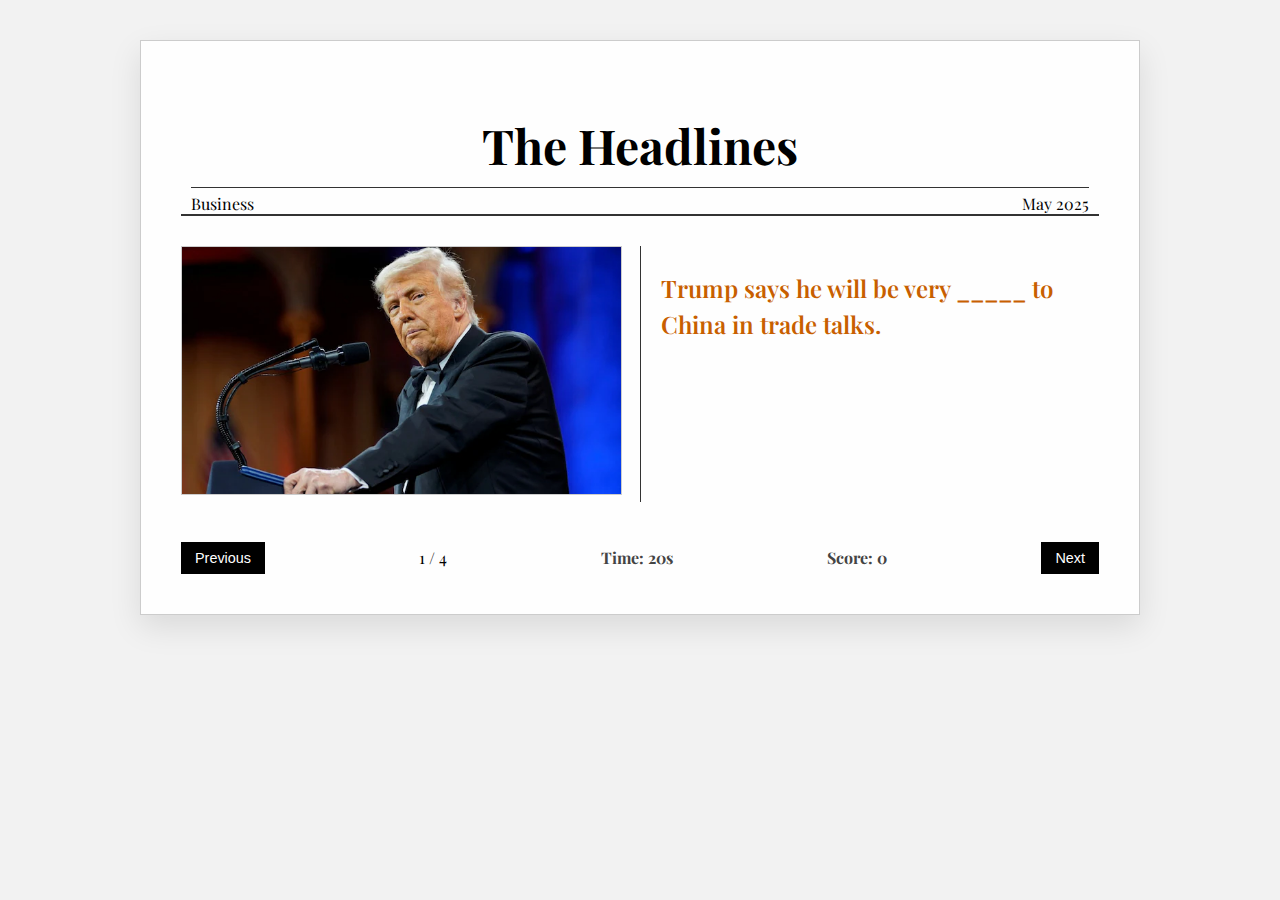
<file: game.html>
<!DOCTYPE html>
<html lang="en">
<head>
  <meta charset="UTF-8" />
  <meta name="viewport" content="width=device-width, initial-scale=1.0"/>
  <title>The Headlines</title>

  <!-- Fonts -->
  <link href="https://fonts.googleapis.com/css2?family=Playfair+Display&family=Poppins:wght@400;600&display=swap" rel="stylesheet">

  <!-- Styles -->
  <link rel="stylesheet" href="style.css" />

  <!-- Google Analytics -->
  <script async src="https://www.googletagmanager.com/gtag/js?id=G-W8RVWT5WEP"></script>
  <script>
    window.dataLayer = window.dataLayer || [];
    function gtag(){dataLayer.push(arguments);}
    gtag('js', new Date());
    gtag('config', 'G-W8RVWT5WEP'); // Replace with your GA Measurement ID
  </script>
</head>
<body>
  <div class="container">
    <header>
      <h1>The Headlines</h1>
      <div class="meta">
        <span>Business</span>
        <span>May 2025</span>
      </div>
    </header>

    <div class="card">
      <div class="card-content">
        <div class="image">
          <img id="headline-image" src="" alt="Headline Image">
        </div>
        <div class="news">
          <p id="headline-text"></p>
          <div class="options" id="options-container"></div>
          <div class="result" id="result-text"></div>
        </div>
      </div>
      <div class="controls">
        <button id="prev-btn">Previous</button>
        <span id="question-count">1 / 1</span>
        <span id="timer">Time: 20s</span>
        <span id="score">Score: 0</span>
        <button id="next-btn">Next</button>
      </div>
    </div>
  </div>
  <script src="script.js"></script>
</body>
</html>
</file>
<file: style.css>
body {
  margin: 0;
  font-family: 'Poppins', sans-serif;
  background-color: #f2f2f2;
  display: flex;
  justify-content: center;
  padding: 40px;
  box-sizing: border-box;
}

.container {
  max-width: 1000px;
  width: 100%;
  background-color: #fefefe;
  border: 1px solid #ccc;
  padding: 40px;
  box-shadow: 0 12px 30px rgba(0, 0, 0, 0.1);
  box-sizing: border-box;
}

header {
  text-align: center;
  border-bottom: 2px solid #333;
  margin-bottom: 30px;
}

h1 {
  font-family: 'Playfair Display', serif;
  font-size: 3rem;
  margin-bottom: 10px;
}

.meta {
  display: flex;
  justify-content: space-between;
  font-family: 'Playfair Display', serif;
  font-size: 1rem;
  border-top: 1px solid #333;
  padding-top: 5px;
  margin: 0 10px;
  flex-wrap: wrap;
}

.card {
  display: flex;
  flex-direction: column;
  gap: 30px;
}

.card-content {
  display: flex;
  flex-direction: column;
  gap: 20px;
}

.image img {
  width: 100%;
  height: auto;
  border: 1px solid #ccc;
}

.news {
  border-top: 1px solid #333;
  padding-top: 20px;
  display: flex;
  flex-direction: column;
  justify-content: space-between;
}

.news p {
  font-family: 'Playfair Display', serif;
  font-size: 1.5rem;
  font-weight: 600;
  color: #c85f00;
  line-height: 1.5;
  margin-bottom: 15px;
}

.result {
  font-style: italic;
  font-size: 1rem;
  color: #1f7818;
  margin-bottom: 15px;
}

.options {
  display: grid;
  grid-template-columns: repeat(2, 1fr);
  gap: 15px;
}



@keyframes slot-spin {
  0% {
    transform: scale(0.95) rotateX(90deg);
    opacity: 0;
  }
  100% {
    transform: scale(1) rotateX(0);
    opacity: 1;
  }
}

button.option {
  font-size: 1.1rem;
  font-weight: bold;
  padding: 14px 20px;
  border: 2px solid #ccc;
  background: #f7f7f7;
  border-radius: 10px;
  box-shadow: 0 4px 8px rgba(0, 0, 0, 0.1);
  cursor: pointer;
  transition: transform 0.2s ease, background-color 0.3s ease;
}

button.option:hover {
  background-color: #e5e5e5;
  transform: scale(1.05);
}

button.correct {
  background-color: #2e7d32;
  color: white;
  border-color: #2e7d32;
}

button.wrong {
  background-color: #c62828;
  color: white;
  border-color: #c62828;
}

.controls {
  display: flex;
  justify-content: space-between;
  align-items: center;
  margin-top: 10px;
  flex-wrap: wrap;
  gap: 10px;
}

.controls button {
  background-color: #000;
  color: white;
  border: none;
  padding: 8px 14px;
  font-weight: 500;
  cursor: pointer;
  font-size: 0.9rem;
}

.controls span {
  font-family: 'Playfair Display', serif;
  font-size: 1rem;
}

@media (min-width: 768px) {
  .card-content {
    flex-direction: row;
  }

  .image, .news {
    flex: 1;
  }

  .news {
    border-left: 1px solid #333;
    padding-left: 20px;
    border-top: none;
    padding-top: 0;
  }
}
/* Slot-style animation for options */
.option.slot-reel {
  transform: translateY(-100%) scale(0.9);
  opacity: 0;
  animation: reel-in 0.5s ease-out forwards;
}

@keyframes reel-in {
  to {
    transform: translateY(0) scale(1);
    opacity: 1;
  }
}
/* Flash glow for correct answer */
.flash {
  animation: flash-glow 1s ease-in-out;
}

@keyframes flash-glow {
  0% {
    box-shadow: 0 0 0px rgba(255, 255, 0, 0.8);
  }
  50% {
    box-shadow: 0 0 20px rgba(255, 255, 0, 0.9);
  }
  100% {
    box-shadow: 0 0 0px rgba(255, 255, 0, 0.8);
  }
}

@media (max-width: 767px) {
  body {
    padding: 20px;
  }

  .container {
    padding: 20px;
  }

  h1 {
    font-size: 2rem;
  }

  .news p {
    font-size: 1.2rem;
  }

  .controls button {
    width: 100px;
    padding: 10px;
    font-size: 0.8rem;
  }

  .options {
    grid-template-columns: 1fr;
  }

  button.option {
    font-size: 1rem;
    padding: 12px;
  }

  .meta {
    flex-direction: column;
    align-items: center;
    gap: 5px;
    font-size: 0.9rem;
  }

  .card-content {
    flex-direction: column !important;
  }

  .news {
    border-left: none !important;
    padding-left: 0 !important;
    border-top: 1px solid #333;
    padding-top: 20px;
  }
}

.controls span#timer,
.controls span#score {
  font-weight: bold;
  font-size: 1rem;
  color: #444;
}
.result a {
  color: #0047ab;
  text-decoration: underline;
  margin-left: 8px;
  font-size: 0.95rem;
}
</file>
